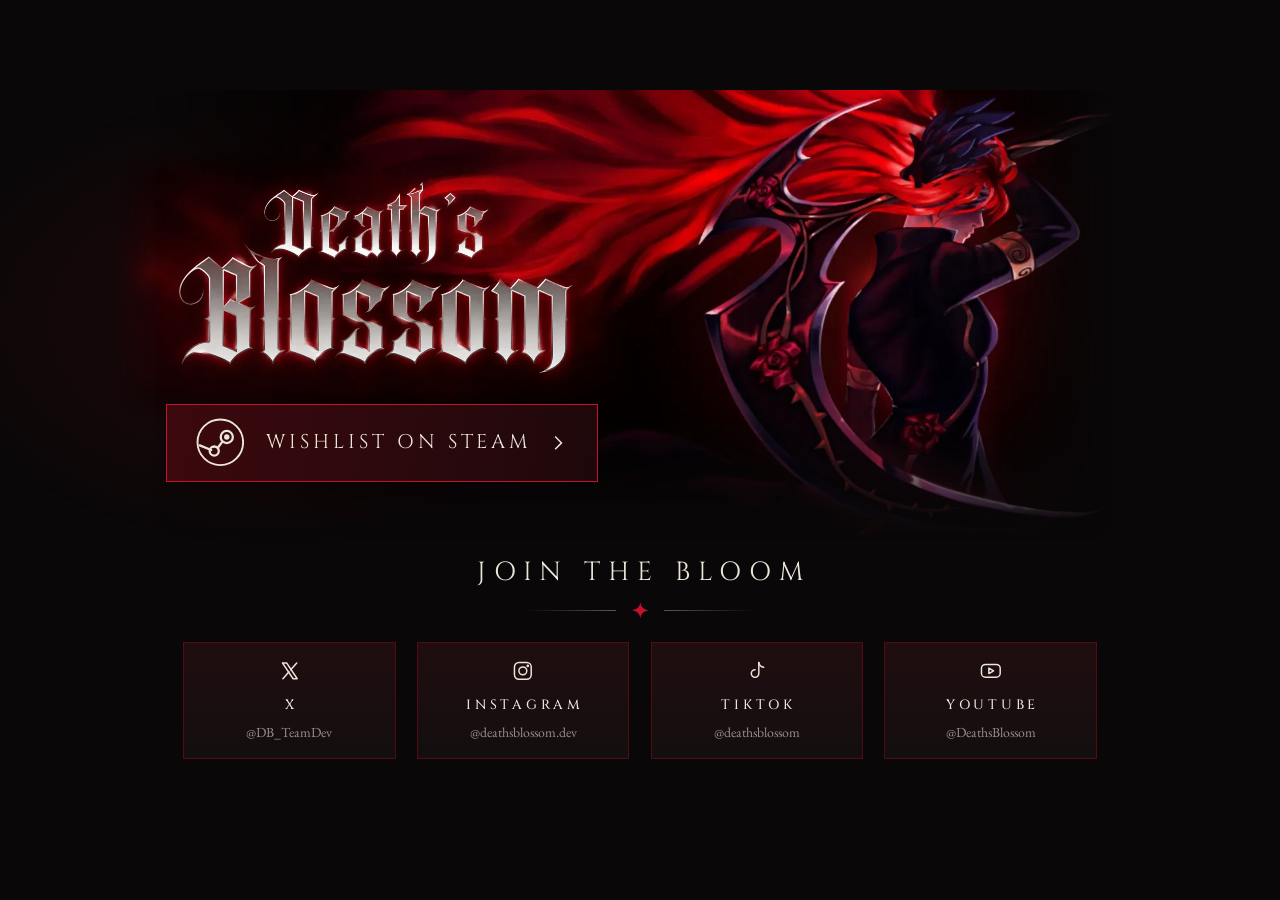
<file: index.html>
<!doctype html>
<html lang="en">
<head>
<meta charset="utf-8">
<meta name="viewport" content="width=device-width, initial-scale=1, viewport-fit=cover">
<title>Death's Blossom | Wishlist on Steam</title>
<meta name="description" content="Death's Blossom: wishlist it on Steam and follow the development on X, Instagram, TikTok and YouTube.">
<link rel="canonical" href="https://deathsblossom.com/">
<meta name="robots" content="index, follow">
<meta name="theme-color" content="#0a0708">
<meta property="og:type" content="website">
<meta property="og:site_name" content="Death's Blossom">
<meta property="og:title" content="Death's Blossom">
<meta property="og:description" content="Wishlist Death's Blossom on Steam and join the Bloom.">
<meta property="og:url" content="https://deathsblossom.com/">
<meta property="og:image" content="https://deathsblossom.com/assets/og-image.jpg">
<meta property="og:image:width" content="1200">
<meta property="og:image:height" content="630">
<meta name="twitter:card" content="summary_large_image">
<meta name="twitter:site" content="@DB_TeamDev">
<meta name="twitter:image" content="https://deathsblossom.com/assets/og-image.jpg">
<link rel="icon" href="/assets/favicon-32.png" sizes="32x32" type="image/png">
<link rel="apple-touch-icon" href="/assets/apple-touch-icon.png">
<link rel="preload" href="/assets/bg.webp" as="image">
<link rel="preconnect" href="https://fonts.googleapis.com">
<link rel="preconnect" href="https://fonts.gstatic.com" crossorigin>
<link rel="stylesheet" href="https://fonts.googleapis.com/css2?family=Cinzel:wght@400;500;600&family=EB+Garamond:wght@400;500&display=swap">
<link rel="stylesheet" href="/assets/styles.css">
<script type="application/ld+json">
{"@context":"https://schema.org","@type":"VideoGame","name":"Death's Blossom","url":"https://deathsblossom.com/","image":"https://deathsblossom.com/assets/og-image.jpg","gamePlatform":"PC","sameAs":["https://store.steampowered.com/app/4959790/Deaths_Blossom/","https://x.com/DB_TeamDev","https://www.instagram.com/deathsblossom.dev/","https://www.tiktok.com/@deathsblossom","https://www.youtube.com/@DeathsBlossom-g4p"]}
</script>
</head>
<body>
<main class="viewport">
  <div class="stage">
    <img class="art" src="/assets/bg.webp" alt="" width="1486" height="696">

    <h1 class="logo-wrap"><img class="logo" src="/assets/logo3.webp" alt="Death's Blossom" width="1040" height="523"></h1>

    <a class="steam" href="https://store.steampowered.com/app/4959790/Deaths_Blossom/" target="_blank" rel="noopener noreferrer">
      <svg class="steam__icon" viewBox="0 0 64 64" aria-hidden="true">
        <circle cx="32" cy="32" r="30" fill="none" stroke="#ece5da" stroke-width="2.5"/>
        <circle cx="40.5" cy="25" r="8" fill="none" stroke="#ece5da" stroke-width="3"/>
        <circle cx="40.5" cy="25" r="3.6" fill="#ece5da"/>
        <path d="M5 36l15 6.2" stroke="#ece5da" stroke-width="3" stroke-linecap="round"/>
        <circle cx="24" cy="43.5" r="6" fill="none" stroke="#ece5da" stroke-width="3"/>
        <path d="M28.5 39.5l6-8" stroke="#ece5da" stroke-width="3" stroke-linecap="round"/>
      </svg>
      <span class="steam__label">Wishlist on Steam</span>
      <svg class="steam__chev" viewBox="0 0 24 24" fill="none" stroke="#ece5da" stroke-width="1.6" aria-hidden="true"><path d="M9 5l7 7-7 7"/></svg>
    </a>

    <h2 class="bloom-title">Join the Bloom</h2>
    <div class="rule" aria-hidden="true"><svg viewBox="0 0 20 20"><path d="M10 0c.8 6 3.2 8.6 10 10-6.8 1.4-9.2 4-10 10-.8-6-3.2-8.6-10-10 6.8-1.4 9.2-4 10-10Z"/></svg></div>

    <ul class="cards">
      <li>
        <a class="card" href="https://x.com/DB_TeamDev" target="_blank" rel="noopener noreferrer">
          <svg class="card__icon" viewBox="0 0 24 24" aria-hidden="true"><path d="M4.5 4h4.2l10.8 16h-4.2Z"/><path d="M19 4l-6.1 7M11.1 13L5 20"/></svg>
          <span class="card__name">X</span>
          <span class="card__handle">@DB_TeamDev</span>
        </a>
      </li>
      <li>
        <a class="card" href="https://www.instagram.com/deathsblossom.dev/" target="_blank" rel="noopener noreferrer">
          <svg class="card__icon" viewBox="0 0 24 24" aria-hidden="true"><rect x="3.5" y="3.5" width="17" height="17" rx="4.5"/><circle cx="12" cy="12" r="4"/><circle cx="17" cy="7" r=".6" fill="currentColor"/></svg>
          <span class="card__name">Instagram</span>
          <span class="card__handle">@deathsblossom.dev</span>
        </a>
      </li>
      <li>
        <a class="card" href="https://www.tiktok.com/@deathsblossom" target="_blank" rel="noopener noreferrer">
          <svg class="card__icon" viewBox="0 0 24 24" aria-hidden="true"><path d="M14 3.5v11.2a3.8 3.8 0 1 1-3.8-3.8"/><path d="M14 3.5c.4 2.8 2.3 4.6 5 4.8"/></svg>
          <span class="card__name">TikTok</span>
          <span class="card__handle">@deathsblossom</span>
        </a>
      </li>
      <li>
        <a class="card" href="https://www.youtube.com/@DeathsBlossom-g4p" target="_blank" rel="noopener noreferrer">
          <svg class="card__icon" viewBox="0 0 24 24" aria-hidden="true"><rect x="2.5" y="5.5" width="19" height="13" rx="4"/><path d="M10 9.2v5.6l4.8-2.8Z"/></svg>
          <span class="card__name">YouTube</span>
          <span class="card__handle">@DeathsBlossom</span>
        </a>
      </li>
    </ul>
  </div>
</main>
</body>
</html>
</file>
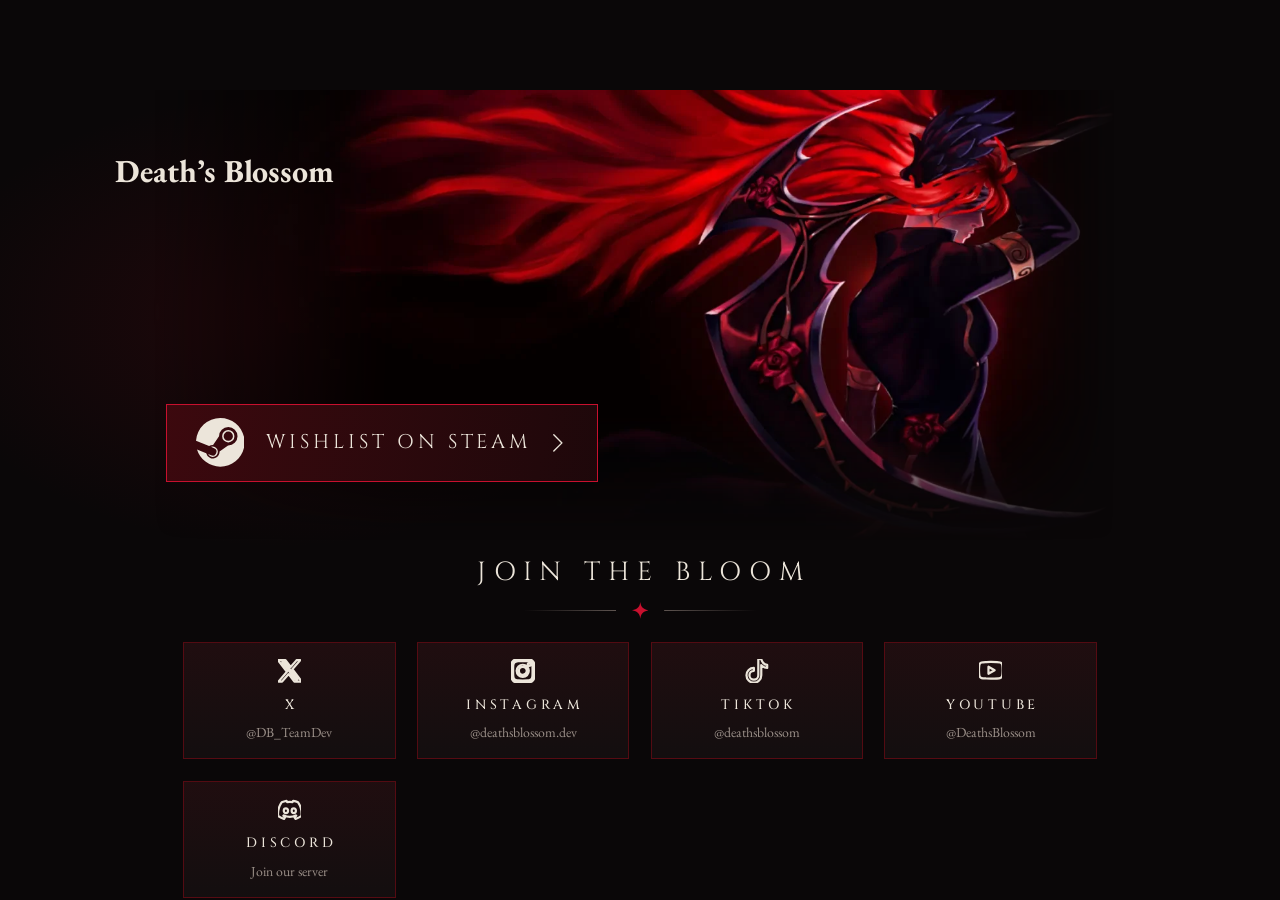
<file: public/index.html>
<!doctype html>
<html lang="en">
<head>
<meta charset="utf-8">
<meta name="viewport" content="width=device-width, initial-scale=1, viewport-fit=cover">
<title>Death's Blossom | Wishlist on Steam</title>
<meta name="description" content="Death's Blossom: wishlist it on Steam, follow the development on X, Instagram, TikTok and YouTube, and join us on Discord.">
<link rel="canonical" href="https://deathsblossom.com/">
<meta name="robots" content="index, follow">
<meta name="theme-color" content="#0a0708">
<meta property="og:type" content="website">
<meta property="og:site_name" content="Death's Blossom">
<meta property="og:title" content="Death's Blossom">
<meta property="og:description" content="Wishlist Death's Blossom on Steam and join the Bloom.">
<meta property="og:url" content="https://deathsblossom.com/">
<meta property="og:image" content="https://deathsblossom.com/assets/og-image.jpg">
<meta property="og:image:width" content="1200">
<meta property="og:image:height" content="630">
<meta name="twitter:card" content="summary_large_image">
<meta name="twitter:site" content="@DB_TeamDev">
<meta name="twitter:image" content="https://deathsblossom.com/assets/og-image.jpg">
<link rel="icon" href="/assets/favicon-32.png" sizes="32x32" type="image/png">
<link rel="apple-touch-icon" href="/assets/apple-touch-icon.png">
<link rel="preload" href="/assets/bg.webp" as="image">
<link rel="preconnect" href="https://fonts.googleapis.com">
<link rel="preconnect" href="https://fonts.gstatic.com" crossorigin>
<link rel="stylesheet" href="https://fonts.googleapis.com/css2?family=Cinzel:wght@400;500;600&family=EB+Garamond:wght@400;500&display=swap">
<link rel="stylesheet" href="/assets/styles.css?v=cb861629">
<script type="application/ld+json">
{"@context":"https://schema.org","@type":"VideoGame","name":"Death's Blossom","url":"https://deathsblossom.com/","image":"https://deathsblossom.com/assets/og-image.jpg","gamePlatform":"PC","sameAs":["https://store.steampowered.com/app/4959790/Deaths_Blossom/","https://x.com/DB_TeamDev","https://www.instagram.com/deathsblossom.dev/","https://www.tiktok.com/@deathsblossom","https://www.youtube.com/@DeathsBlossom-g4p","https://discord.gg/B22cSQujp"]}
</script>
</head>
<body>
<main class="viewport">
  <div class="stage">
    <img class="art" src="/assets/bg.webp" alt="" width="1486" height="696">

    <h1 class="logo-wrap">
      <span class="logo__line logo__line--first">Death’s</span>
      <span class="logo__line logo__line--second">Blossom</span>
    </h1>

    <a class="steam" href="https://store.steampowered.com/app/4959790/Deaths_Blossom/" target="_blank" rel="noopener noreferrer">
      <svg xmlns="http://www.w3.org/2000/svg" width="16" height="16" fill="currentColor" class="steam__icon bi bi-steam" aria-hidden="true" viewBox="0 0 16 16">
        <path d="M.329 10.333A8.01 8.01 0 0 0 7.99 16C12.414 16 16 12.418 16 8s-3.586-8-8.009-8A8.006 8.006 0 0 0 0 7.468l.003.006 4.304 1.769A2.2 2.2 0 0 1 5.62 8.88l1.96-2.844-.001-.04a3.046 3.046 0 0 1 3.042-3.043 3.046 3.046 0 0 1 3.042 3.043 3.047 3.047 0 0 1-3.111 3.044l-2.804 2a2.223 2.223 0 0 1-3.075 2.11 2.22 2.22 0 0 1-1.312-1.568L.33 10.333Z"/>
        <path d="M4.868 12.683a1.715 1.715 0 0 0 1.318-3.165 1.7 1.7 0 0 0-1.263-.02l1.023.424a1.261 1.261 0 1 1-.97 2.33l-.99-.41a1.7 1.7 0 0 0 .882.84Zm3.726-6.687a2.03 2.03 0 0 0 2.027 2.029 2.03 2.03 0 0 0 2.027-2.029 2.03 2.03 0 0 0-2.027-2.027 2.03 2.03 0 0 0-2.027 2.027m2.03-1.527a1.524 1.524 0 1 1-.002 3.048 1.524 1.524 0 0 1 .002-3.048"/>
      </svg>
      <span class="steam__label">Wishlist on Steam</span>
      <svg xmlns="http://www.w3.org/2000/svg" width="16" height="16" fill="currentColor" class="steam__chev bi bi-chevron-right" aria-hidden="true" viewBox="0 0 16 16">
        <path fill-rule="evenodd" d="M4.646 1.646a.5.5 0 0 1 .708 0l6 6a.5.5 0 0 1 0 .708l-6 6a.5.5 0 0 1-.708-.708L10.293 8 4.646 2.354a.5.5 0 0 1 0-.708"/>
      </svg>
    </a>

    <h2 class="bloom-title">Join the Bloom</h2>
    <div class="rule" aria-hidden="true"><svg viewBox="0 0 20 20"><path d="M10 0c.8 6 3.2 8.6 10 10-6.8 1.4-9.2 4-10 10-.8-6-3.2-8.6-10-10 6.8-1.4 9.2-4 10-10Z"/></svg></div>

    <ul class="cards">
      <li>
        <a class="card" href="https://x.com/DB_TeamDev" target="_blank" rel="noopener noreferrer">
          <svg xmlns="http://www.w3.org/2000/svg" width="16" height="16" fill="currentColor" class="card__icon bi bi-twitter-x" aria-hidden="true" viewBox="0 0 16 16">
            <path d="M12.6.75h2.454l-5.36 6.142L16 15.25h-4.937l-3.867-5.07-4.425 5.07H.316l5.733-6.57L0 .75h5.063l3.495 4.633L12.601.75Zm-.86 13.028h1.36L4.323 2.145H2.865z"/>
          </svg>
          <span class="card__name">X</span>
          <span class="card__handle">@DB_TeamDev</span>
        </a>
      </li>
      <li>
        <a class="card" href="https://www.instagram.com/deathsblossom.dev/" target="_blank" rel="noopener noreferrer">
          <svg xmlns="http://www.w3.org/2000/svg" width="16" height="16" fill="currentColor" class="card__icon bi bi-instagram" aria-hidden="true" viewBox="0 0 16 16">
            <path d="M8 0C5.829 0 5.556.01 4.703.048 3.85.088 3.269.222 2.76.42a3.9 3.9 0 0 0-1.417.923A3.9 3.9 0 0 0 .42 2.76C.222 3.268.087 3.85.048 4.7.01 5.555 0 5.827 0 8.001c0 2.172.01 2.444.048 3.297.04.852.174 1.433.372 1.942.205.526.478.972.923 1.417.444.445.89.719 1.416.923.51.198 1.09.333 1.942.372C5.555 15.99 5.827 16 8 16s2.444-.01 3.298-.048c.851-.04 1.434-.174 1.943-.372a3.9 3.9 0 0 0 1.416-.923c.445-.445.718-.891.923-1.417.197-.509.332-1.09.372-1.942C15.99 10.445 16 10.173 16 8s-.01-2.445-.048-3.299c-.04-.851-.175-1.433-.372-1.941a3.9 3.9 0 0 0-.923-1.417A3.9 3.9 0 0 0 13.24.42c-.51-.198-1.092-.333-1.943-.372C10.443.01 10.172 0 7.998 0zm-.717 1.442h.718c2.136 0 2.389.007 3.232.046.78.035 1.204.166 1.486.275.373.145.64.319.92.599s.453.546.598.92c.11.281.24.705.275 1.485.039.843.047 1.096.047 3.231s-.008 2.389-.047 3.232c-.035.78-.166 1.203-.275 1.485a2.5 2.5 0 0 1-.599.919c-.28.28-.546.453-.92.598-.28.11-.704.24-1.485.276-.843.038-1.096.047-3.232.047s-2.39-.009-3.233-.047c-.78-.036-1.203-.166-1.485-.276a2.5 2.5 0 0 1-.92-.598 2.5 2.5 0 0 1-.6-.92c-.109-.281-.24-.705-.275-1.485-.038-.843-.046-1.096-.046-3.233s.008-2.388.046-3.231c.036-.78.166-1.204.276-1.486.145-.373.319-.64.599-.92s.546-.453.92-.598c.282-.11.705-.24 1.485-.276.738-.034 1.024-.044 2.515-.045zm4.988 1.328a.96.96 0 1 0 0 1.92.96.96 0 0 0 0-1.92m-4.27 1.122a4.109 4.109 0 1 0 0 8.217 4.109 4.109 0 0 0 0-8.217m0 1.441a2.667 2.667 0 1 1 0 5.334 2.667 2.667 0 0 1 0-5.334"/>
          </svg>
          <span class="card__name">Instagram</span>
          <span class="card__handle">@deathsblossom.dev</span>
        </a>
      </li>
      <li>
        <a class="card" href="https://www.tiktok.com/@deathsblossom" target="_blank" rel="noopener noreferrer">
          <svg xmlns="http://www.w3.org/2000/svg" width="16" height="16" fill="currentColor" class="card__icon bi bi-tiktok" aria-hidden="true" viewBox="0 0 16 16">
            <path d="M9 0h1.98c.144.715.54 1.617 1.235 2.512C12.895 3.389 13.797 4 15 4v2c-1.753 0-3.07-.814-4-1.829V11a5 5 0 1 1-5-5v2a3 3 0 1 0 3 3z"/>
          </svg>
          <span class="card__name">TikTok</span>
          <span class="card__handle">@deathsblossom</span>
        </a>
      </li>
      <li>
        <a class="card" href="https://www.youtube.com/@DeathsBlossom-g4p" target="_blank" rel="noopener noreferrer">
          <svg xmlns="http://www.w3.org/2000/svg" width="16" height="16" fill="currentColor" class="card__icon bi bi-youtube" aria-hidden="true" viewBox="0 0 16 16">
            <path d="M8.051 1.999h.089c.822.003 4.987.033 6.11.335a2.01 2.01 0 0 1 1.415 1.42c.101.38.172.883.22 1.402l.01.104.022.26.008.104c.065.914.073 1.77.074 1.957v.075c-.001.194-.01 1.108-.082 2.06l-.008.105-.009.104c-.05.572-.124 1.14-.235 1.558a2.01 2.01 0 0 1-1.415 1.42c-1.16.312-5.569.334-6.18.335h-.142c-.309 0-1.587-.006-2.927-.052l-.17-.006-.087-.004-.171-.007-.171-.007c-1.11-.049-2.167-.128-2.654-.26a2.01 2.01 0 0 1-1.415-1.419c-.111-.417-.185-.986-.235-1.558L.09 9.82l-.008-.104A31 31 0 0 1 0 7.68v-.123c.002-.215.01-.958.064-1.778l.007-.103.003-.052.008-.104.022-.26.01-.104c.048-.519.119-1.023.22-1.402a2.01 2.01 0 0 1 1.415-1.42c.487-.13 1.544-.21 2.654-.26l.17-.007.172-.006.086-.003.171-.007A100 100 0 0 1 7.858 2zM6.4 5.209v4.818l4.157-2.408z"/>
          </svg>
          <span class="card__name">YouTube</span>
          <span class="card__handle">@DeathsBlossom</span>
        </a>
      </li>
      <li>
        <a class="card" href="https://discord.gg/B22cSQujp" target="_blank" rel="noopener noreferrer">
          <svg xmlns="http://www.w3.org/2000/svg" width="16" height="16" fill="currentColor" class="card__icon bi bi-discord" aria-hidden="true" viewBox="0 0 16 16">
            <path d="M13.545 2.907a13.2 13.2 0 0 0-3.257-1.011.05.05 0 0 0-.052.025c-.141.25-.297.577-.406.833a12.2 12.2 0 0 0-3.658 0 8 8 0 0 0-.412-.833.05.05 0 0 0-.052-.025c-1.125.194-2.22.534-3.257 1.011a.04.04 0 0 0-.021.018C.356 6.024-.213 9.047.066 12.032q.003.022.021.037a13.3 13.3 0 0 0 3.995 2.02.05.05 0 0 0 .056-.019q.463-.63.818-1.329a.05.05 0 0 0-.01-.059l-.018-.011a9 9 0 0 1-1.248-.595.05.05 0 0 1-.02-.066l.015-.019q.127-.095.248-.195a.05.05 0 0 1 .051-.007c2.619 1.196 5.454 1.196 8.041 0a.05.05 0 0 1 .053.007q.121.1.248.195a.05.05 0 0 1-.004.085 8 8 0 0 1-1.249.594.05.05 0 0 0-.03.03.05.05 0 0 0 .003.041c.24.465.515.909.817 1.329a.05.05 0 0 0 .056.019 13.2 13.2 0 0 0 4.001-2.02.05.05 0 0 0 .021-.037c.334-3.451-.559-6.449-2.366-9.106a.03.03 0 0 0-.02-.019m-8.198 7.307c-.789 0-1.438-.724-1.438-1.612s.637-1.613 1.438-1.613c.807 0 1.45.73 1.438 1.613 0 .888-.637 1.612-1.438 1.612m5.316 0c-.788 0-1.438-.724-1.438-1.612s.637-1.613 1.438-1.613c.807 0 1.451.73 1.438 1.613 0 .888-.631 1.612-1.438 1.612"/>
          </svg>
          <span class="card__name">Discord</span>
          <span class="card__handle">Join our server</span>
        </a>
      </li>
    </ul>
  </div>
</main>
</body>
</html>
</file>
<file: assets/styles.css>
/* Layout: one 16:9 stage that fits the screen (no scroll), positions traced from the mockup.
     Portrait phones get a stacked version of the same stage. */
  :root {
    color-scheme: dark;
    --ink:       #0a0708;
    --ink-raise: #130e0f;
    --bone:      #ece5da;
    --ash:       #9a8f88;
    --ash-dim:   #5e5450;
    --blood:     #6e0a14;
    --crimson:   #c8102e;
    --ember:     #ff3b4e;

    --serif: 'EB Garamond', Georgia, 'Times New Roman', serif;
    --roman: 'Cinzel', Georgia, 'Times New Roman', serif;
    --pop: cubic-bezier(.34, 1.56, .64, 1);
  }

  * { box-sizing: border-box; }
  html, body { height: 100%; height: 100dvh; background: var(--ink); }
  body {
    margin: 0; overflow: hidden;
    color: var(--bone); font-family: var(--serif); line-height: 1.3;
    -webkit-font-smoothing: antialiased;
  }
  a { color: inherit; text-decoration: none; }
  :focus-visible { outline: 2px solid var(--ember); outline-offset: 4px; }
  img { display: block; max-width: none; }

  .viewport {
    height: 100%;
    display: grid; place-items: center;
    container-type: size;
  }
  .stage {
    --u: 1cqw;
    position: relative;
    width: min(100cqw, 100cqh * 16 / 9);
    aspect-ratio: 16 / 9;
    container-type: inline-size;
    isolation: isolate;
  }
  .stage::before {
    content: ""; position: absolute; inset: 0; z-index: -2; pointer-events: none;
    background: radial-gradient(40% 45% at 22% 32%, color-mix(in srgb, var(--blood) 22%, transparent), transparent 70%);
  }

  /* key art — static, never scaled */
  .art {
    position: absolute; z-index: -1;
    left: 12%; top: 0;
    width: 75%; height: auto;
    -webkit-mask-image: linear-gradient(180deg, #000 70%, transparent 100%), linear-gradient(90deg, transparent 0%, #000 25%, #000 88%, transparent 100%);
    -webkit-mask-composite: source-in;
            mask-image: linear-gradient(180deg, #000 70%, transparent 100%), linear-gradient(90deg, transparent 0%, #000 25%, #000 88%, transparent 100%);
            mask-composite: intersect;
  }

  /* logo — width only, height follows its own ratio */
  .logo-wrap { position: absolute; left: 8.95%; top: calc(4.8 * var(--u)); width: calc(41.3 * var(--u)); margin: 0; }
  .logo {
    width: 100%; height: auto;
    mix-blend-mode: screen;
    -webkit-mask-image: linear-gradient(90deg, transparent, #000 10%, #000 90%, transparent), linear-gradient(180deg, transparent, #000 10%, #000 90%, transparent);
    -webkit-mask-composite: source-in;
            mask-image: linear-gradient(90deg, transparent, #000 10%, #000 90%, transparent), linear-gradient(180deg, transparent, #000 10%, #000 90%, transparent);
            mask-composite: intersect;
  }

  /* Steam CTA */
  .steam {
    position: absolute; left: 13%; top: calc(24.5 * var(--u));
    width: calc(33.7 * var(--u)); height: calc(6.1 * var(--u));
    display: flex; align-items: center; gap: calc(1.7 * var(--u));
    padding: 0 calc(2.2 * var(--u));
    overflow: hidden;
    background: linear-gradient(100deg, color-mix(in srgb, var(--blood) 50%, var(--ink)), color-mix(in srgb, var(--blood) 20%, var(--ink)));
    border: 1px solid var(--crimson);
    transition: transform .45s var(--pop), box-shadow .35s ease, border-color .3s ease;
  }
  .steam__icon { flex: none; width: calc(3.8 * var(--u)); height: calc(3.8 * var(--u)); transition: transform .55s var(--pop); }
  .steam__label {
    flex: 1; min-width: 0; white-space: nowrap;
    font-family: var(--roman); font-size: calc(1.55 * var(--u));
    letter-spacing: .2em; text-transform: uppercase;
  }
  .steam__chev { flex: none; width: calc(1.7 * var(--u)); height: calc(1.7 * var(--u)); transition: transform .45s var(--pop); }

  .steam::after, .card::after {
    content: ""; position: absolute; inset: 0; pointer-events: none;
    background: linear-gradient(115deg, transparent 35%, color-mix(in srgb, var(--bone) 16%, transparent) 50%, transparent 65%);
    transform: translateX(-120%);
  }
  .steam:hover, .steam:focus-visible {
    transform: scale(1.05) translateY(-3px);
    border-color: var(--ember);
    box-shadow: 0 0 0 1px var(--ember), 0 18px 50px -14px var(--crimson), 0 0 70px -20px var(--ember);
  }
  .steam:hover::after, .steam:focus-visible::after,
  .card:hover::after, .card:focus-visible::after { transform: translateX(120%); transition: transform .8s ease; }
  .steam:hover .steam__icon, .steam:focus-visible .steam__icon { transform: rotate(-360deg); }
  .steam:hover .steam__chev, .steam:focus-visible .steam__chev { transform: translateX(8px); }
  .steam:active { transform: scale(.98); transition-duration: .1s; }

  /* Join the Bloom */
  .bloom-title {
    position: absolute; left: 0; right: 0; top: calc(36.3 * var(--u));
    margin: 0; text-align: center;
    font-family: var(--roman); font-weight: 400; font-size: calc(2.05 * var(--u));
    letter-spacing: .3em; padding-left: .3em; text-transform: uppercase;
  }
  .rule {
    position: absolute; left: 0; right: 0; top: calc(40 * var(--u));
    display: flex; align-items: center; justify-content: center; gap: calc(1.2 * var(--u));
  }
  .rule::before, .rule::after {
    content: ""; height: 1px; width: calc(7.2 * var(--u));
    background: linear-gradient(90deg, transparent, var(--ash-dim));
  }
  .rule::after { transform: scaleX(-1); }
  .rule svg { width: calc(1.3 * var(--u)); height: calc(1.3 * var(--u)); fill: var(--crimson); }

  .cards {
    position: absolute; left: 14.3%; top: calc(43.1 * var(--u));
    width: calc(71.4 * var(--u));
    list-style: none; margin: 0; padding: 0;
    display: grid; grid-template-columns: repeat(4, minmax(0, 1fr)); gap: calc(1.65 * var(--u));
  }
  .card {
    position: relative; overflow: hidden;
    display: flex; flex-direction: column; align-items: center; justify-content: center;
    gap: calc(.75 * var(--u));
    height: calc(9.2 * var(--u));
    text-align: center;
    background: linear-gradient(180deg, color-mix(in srgb, var(--blood) 14%, var(--ink-raise)), var(--ink-raise));
    border: 1px solid color-mix(in srgb, var(--blood) 70%, transparent);
    transition: transform .45s var(--pop), border-color .3s ease, box-shadow .35s ease;
  }
  .card__icon {
    width: calc(1.85 * var(--u)); height: calc(1.85 * var(--u)); margin-bottom: calc(.3 * var(--u));
    fill: none; stroke: var(--bone); stroke-width: 1.5; stroke-linecap: round; stroke-linejoin: round;
    transition: transform .5s var(--pop), stroke .3s ease, filter .3s ease;
  }
  .card__name {
    font-family: var(--roman); font-weight: 500; font-size: calc(1.05 * var(--u));
    letter-spacing: .28em; padding-left: .28em; text-transform: uppercase;
  }
  .card__handle { font-size: calc(1.08 * var(--u)); color: var(--ash); transition: color .3s ease; }

  .card:hover, .card:focus-visible {
    transform: translateY(-8px) scale(1.07);
    border-color: var(--ember);
    box-shadow: 0 0 0 1px color-mix(in srgb, var(--ember) 60%, transparent), 0 24px 50px -18px var(--crimson), inset 0 0 40px -16px var(--crimson);
    z-index: 2;
  }
  .card:hover .card__icon, .card:focus-visible .card__icon {
    transform: scale(1.3) rotate(-8deg);
    stroke: var(--ember);
    filter: drop-shadow(0 0 8px var(--crimson));
  }
  .card:hover .card__handle, .card:focus-visible .card__handle { color: var(--bone); }
  .card:active { transform: translateY(-4px) scale(1.02); transition-duration: .1s; }

  /* Portrait phones: same pieces, stacked, still one screen */
  @container (max-aspect-ratio: 1 / 1) {
    .stage {
      --u: min(1cqw, .5cqh);
      width: 100cqw; height: 100cqh; aspect-ratio: auto;
      container-type: size;
      display: flex; flex-direction: column; align-items: center; justify-content: flex-end;
      gap: calc(4 * var(--u));
      padding: 0 calc(5 * var(--u)) calc(8 * var(--u));
    }
    .stage::before { background: radial-gradient(70% 30% at 50% 55%, color-mix(in srgb, var(--blood) 22%, transparent), transparent 70%); }
    .art { left: -60cqw; width: 170cqw; }
    .logo-wrap, .steam, .bloom-title, .rule, .cards { position: relative; left: auto; right: auto; top: auto; }
    .logo-wrap { width: calc(104 * var(--u)); margin: calc(-6 * var(--u)) 0 calc(-6 * var(--u)); }
    .steam { width: calc(84 * var(--u)); height: calc(15 * var(--u)); gap: calc(4 * var(--u)); padding: 0 calc(5 * var(--u)); }
    .steam__icon { width: calc(9.5 * var(--u)); height: calc(9.5 * var(--u)); }
    .steam__label { font-size: calc(3.9 * var(--u)); letter-spacing: .16em; }
    .steam__chev { width: calc(4.5 * var(--u)); height: calc(4.5 * var(--u)); }
    .bloom-title { font-size: calc(5 * var(--u)); margin-top: calc(3 * var(--u)); }
    .rule { margin-top: calc(-2 * var(--u)); gap: calc(3 * var(--u)); }
    .rule::before, .rule::after { width: calc(18 * var(--u)); }
    .rule svg { width: calc(3.4 * var(--u)); height: calc(3.4 * var(--u)); }
    .cards { width: calc(88 * var(--u)); grid-template-columns: repeat(2, minmax(0, 1fr)); gap: calc(3 * var(--u)); }
    .card { height: calc(23 * var(--u)); gap: calc(1.6 * var(--u)); }
    .card__icon { width: calc(6 * var(--u)); height: calc(6 * var(--u)); }
    .card__name { font-size: calc(3.2 * var(--u)); letter-spacing: .2em; padding-left: .2em; }
    .card__handle { font-size: calc(3.5 * var(--u)); }
  }

  @media (prefers-reduced-motion: reduce) {
    *, *::before, *::after { transition-duration: .01ms !important; }
  }

/* 404 */
.notfound { height: 100%; display: grid; place-items: center; text-align: center; font-family: var(--serif); font-size: 1.2rem; }
.notfound a { color: var(--ember); font-family: var(--roman); letter-spacing: .15em; }
</file>
